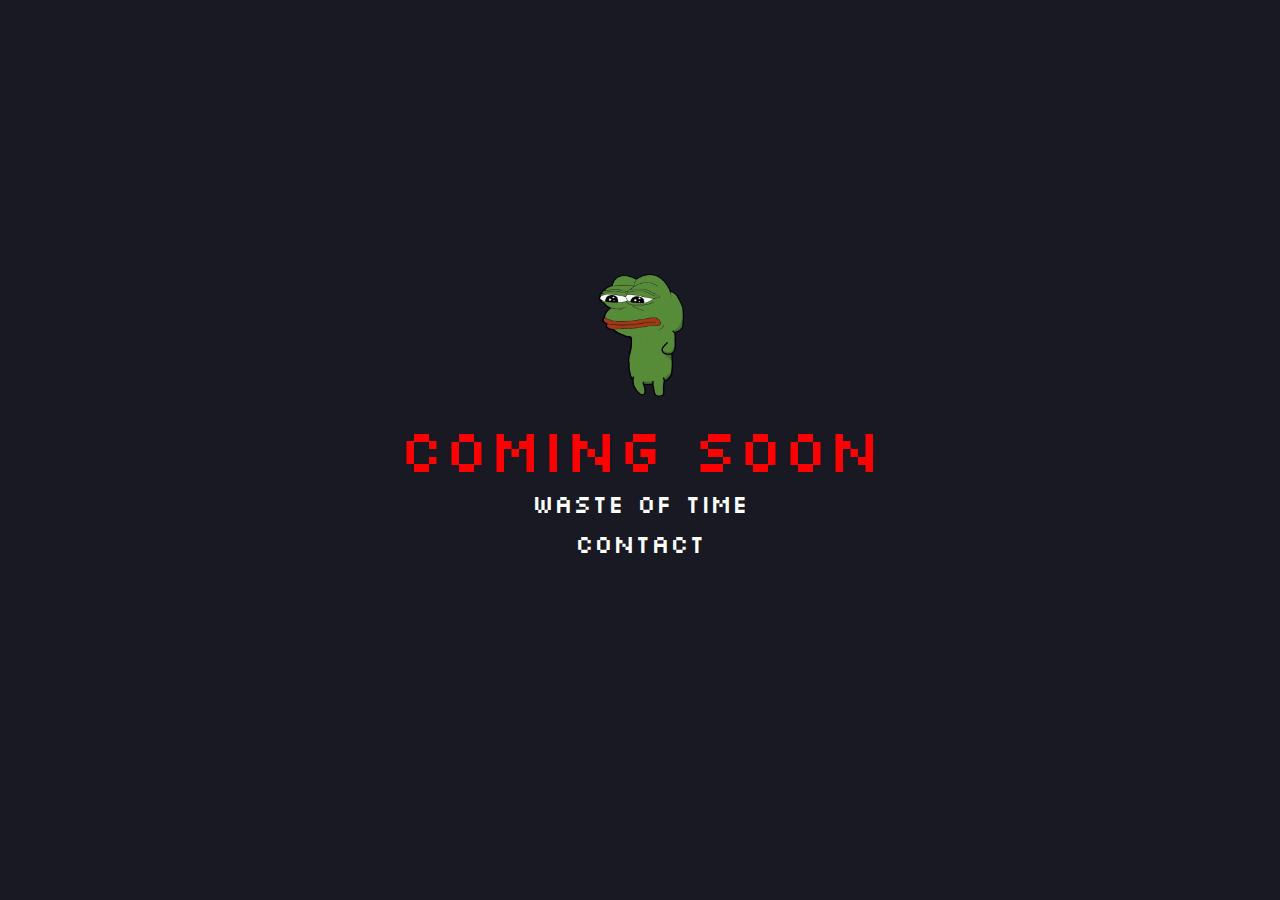
<file: index.html>
<!DOCTYPE html>
<html lang="en">
  <head>
    <title>HOMEPAGE</title>
    <link rel="stylesheet" href="styles/index.css" />
    <link rel="icon" href="assets/images/favicon.png" />
    <script src="js/index.js" defer></script>
    <script src="smtp.js"></script>
  </head>
  <body>
    <div class="main">
      <img src="assets/images/favicon.gif" alt="pepega" />
      <div class="main_text">COMING SOON</div>
      <a class="link-a" href="clicker.html"><div>WASTE OF TIME</div></a>
      <a class="link-b" href="contact.html"><div>CONTACT</div></a>
    </div>
  </body>
</html>
</file>
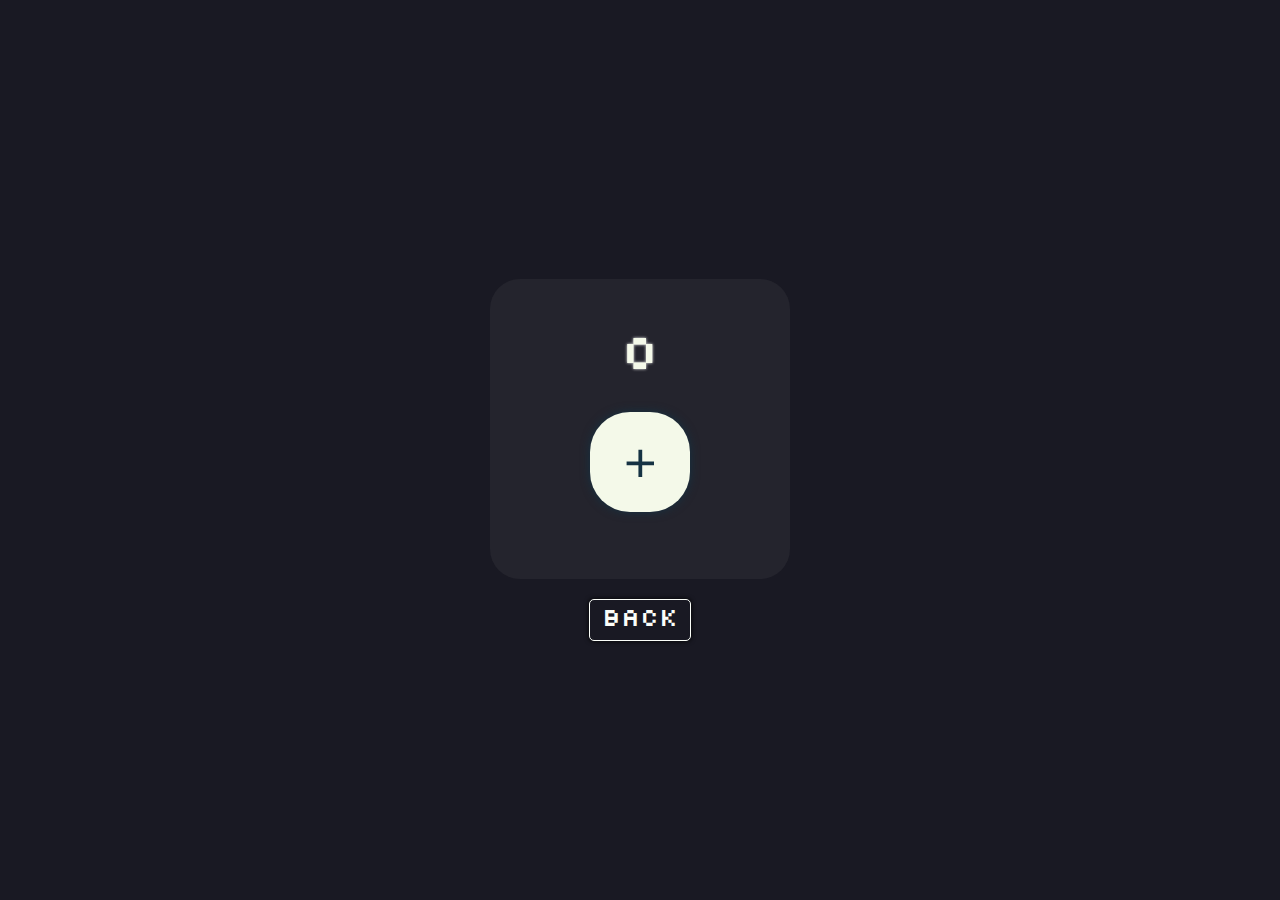
<file: clicker.html>
<!DOCTYPE html>
<html lang="en">
  <head>
    <meta charset="UTF-8" />
    <title>Document</title>
    <script src="js/clicker.js" defer></script>
    <link rel="stylesheet" href="styles/clicker.css" />
    <meta name="viewport" content="width=device-width, initial-scale=1.0, maximum-scale=1, user-scalable=no">

  </head>
  <body>
    <div class="body3">
      <div class="table3">
        <div class="number">0</div>
        <div class="btn-clicker" onclick="plusone()">+</div>
      </div>
      <a class="clicker-back-btn" href="index.html">
        <div>BACK</div>
      </a>
    </div>
  </body>
</html>
</file>
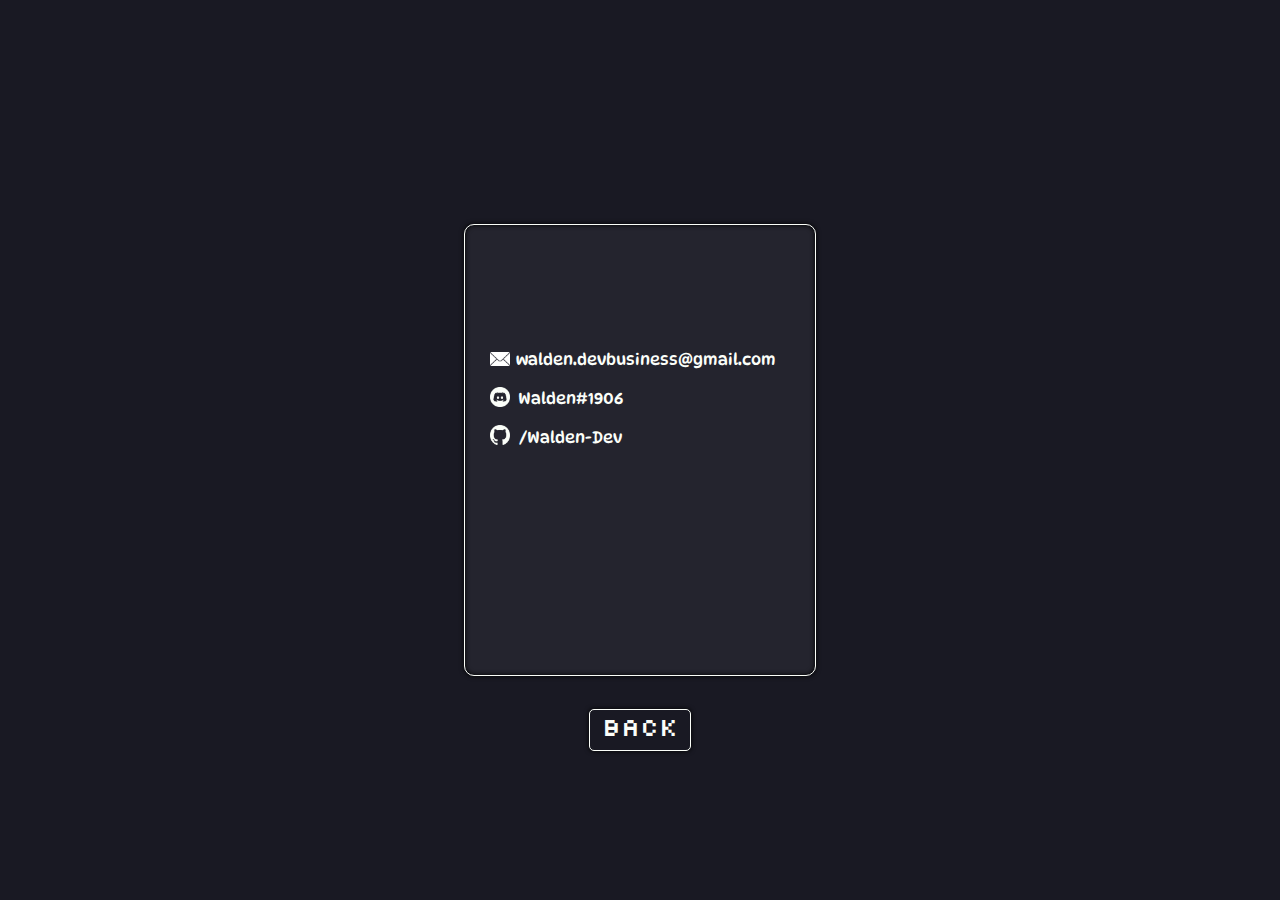
<file: contact.html>
<!DOCTYPE html>
<html lang="en">
  <head>
    <meta charset="UTF-8" />
    <link rel="stylesheet" href="styles/contact.css" />
    <title>Contact</title>
  </head>
  <body>
    <div class="main2">
      <div class="inner"></div>
      <div class="ram"></div>
      <div class="textall">
        <span class="text1">walden.devbusiness@gmail.com</span>
        <span class="text2">Walden#1906</span>
        <span class="text3">/Walden-Dev</span>
      </div>
      <a class="mailbox" href="mailto:walden.devbusiness@gmail.com">
        <img class="mailboximg" src="assets/images/mail.png" alt="send me mail"/>
      </a>
      <img class="discordico" src="assets/images/discord.png" alt="my discord">
      <a class="githubico" href="https://github.com/Walden-Dev"><img class="githubimg" src="assets/images/github.png" alt="check my github"></a>
      <a class="contact-back-link" href="index.html">
        <div>BACK</div>
      </a>
    </div>
  </body>
</html>
</file>
<file: styles/index.css>
@import url("https://fonts.googleapis.com/css2?family=Silkscreen&display=swap");

* {
  margin: 0;
  padding: 0;
}

body {
  cursor: cell;
  background-color: #191923;
}
a {
  text-decoration: none;
}

/* INDEX */

.main {
  user-select: none;
  display: flex;
  justify-content: center;
  align-items: center;
  flex-direction: column;
  min-height: 90vh;
  font-family: "Silkscreen", cursive;
}

.main_text {
  color: #fbfef9;
  font-size: 60px;
}

/* PEPE GIF */

img {
  width: 200px;
  pointer-events: none;
}

/* CLICKER BUTTON */

.link-a div {
  position: relative;
  color: #fbfef9;
  transition: all 0.3s linear;
  border-radius: 20px;
  font-size: 25px;
  width: 250px;
  text-align: center;
}
.link-a div:hover {
  color: #191923;
  background-color: #fbfef9;
}

/* CONTACT BUTTON */

.link-b {
  position: relative;
  top: 8px;
}

.link-b div {
  position: relative;
  color: #fbfef9;
  transition: all 0.3s linear;
  border-radius: 20px;
  font-size: 25px;
  width: 150px;
  text-align: center;
}
.link-b div:hover {
  color: #191923;
  background-color: #fbfef9;
}
</file>
<file: styles/clicker.css>
@import url("https://fonts.googleapis.com/css2?family=Silkscreen&display=swap");
@import url("https://fonts.googleapis.com/css2?family=DynaPuff&display=swap");
@import url('https://fonts.googleapis.com/css2?family=Manrope:wght@800&display=swap');

body
{
    background-color: #191923;
}

*
{
    padding: 0;
    margin: 0;
    font-family: "Silkscreen", cursive;
}
a {
    text-decoration: none;
  }

.body3
{
    display: flex;
    flex-direction: column;
    justify-content: center;
    align-items: center;
    min-height: 100vh;
}

.table3
{
    display: absolute;
    display: flex;
    flex-direction: column;
    justify-content: center;
    align-items: center;
    width: 300px;
    height: 300px;
    background-color: #24242d;
    border-radius: 30px;
}

.number
{
    position: relative;
    color: #F4F9E9;
    font-size: 50px;
    top: -30px;
    text-shadow: 0px 0px 3px white;
}

.btn-clicker
{
    position: relative;
    background-color: #F4F9E9;
    width: 100px;
    height: 100px;
    border-radius: 40px;
    border: 0px solid transparent;
    font-size: 60px;
    display: flex;
    align-items: center;
    justify-content: center;
    color: #153243;
    transition: all 0.2s ;
    user-select: none;
    box-shadow: 0px 0px 10px 0px;
    transition: all 1s linear;
    font-family: 'Manrope';
}

.btn-clicker:active
{
    scale: 0.82;
    box-shadow: 0px 0px 30px 0px white;
    transition: none;

}

.clicker-back-btn
{
    position: relative;
    top: 20px;
}

.clicker-back-btn div
{
    position: relative;
    color: #fbfef9;
    border: 1px solid #fbfef9;
    border-radius: 5px;
    transition: all 0.3s linear;
    text-align: center;
    width: 100px;
    height: 40px;
    font-size: 25px;
    box-shadow: 0px 0px 5px 0px black;
}

.clicker-back-btn div:hover
{
    color: #191923;
    background-color: #fbfef9;
    box-shadow: 0px 0px 3px 0px white;
}
</file>
<file: styles/contact.css>
@import url("https://fonts.googleapis.com/css2?family=Silkscreen&display=swap");
@import url("https://fonts.googleapis.com/css2?family=DynaPuff&display=swap");
@import url("https://fonts.googleapis.com/css2?family=Manrope:wght@800&display=swap");

* {
  margin: 0;
  padding: 0;
}
a {
  text-decoration: none;
}

.main2 {
  background-color: #191923;
  display: flex;
  flex-direction: column;
  justify-content: center;
  align-items: center;
  min-height: 100vh;
}

.inner {
  position: absolute;
  width: 350px;
  height: 450px;
  flex-direction: column;
  display: flex;
  align-items: center;
  justify-content: center;
  background-color: #fbfef9;
  opacity: 0.05;
  border-radius: 10px;
}
.ram {
  position: absolute;
  width: 350px;
  height: 450px;
  flex-direction: column;
  display: flex;
  align-items: center;
  justify-content: center;
  background-color: transparent;
  border: 1px solid #fbfef9;
  border-radius: 10px;
  box-shadow: inset 0px 0px 5px 0px black, 0px 0px 5px 0px black;
}
.mailbox {
  width: 20px;
  position: relative;
  top: -75px;
  left: -140px;
}

.mailboximg {
  position: relative;
  width: 100%;
  height: 100%;
}

.discordico {
  position: relative;
  width: 20px;
  left: -140px;
  top: -58px;
}

.githubico {
  width: 20px;
  position: relative;
  top: -40px;
  left: -140px;
}

.githubimg {
  position: relative;
  width: 100%;
  height: 100%;
}

.textall {
  cursor: text;
  position: relative;
  display: flex;
  flex-direction: column;
  justify-content: center;
  align-items: center;
  color: #fbfef9;
  font-family: "DynaPuff", cursive;
  left: -70px;
}

.text1 {
  position: relative;
  left: 76px;
  top: -20px;
}

.text3 {
  position: relative;
  top: 20px;
}


.contact-back-link
{position: relative;
  top: 220px;
}

.contact-back-link div 
{
  color: #fbfef9;
  font-family: "Silkscreen", cursive;
  border: 1px solid #fbfef9;
  border-radius: 5px;
  transition: all 0.3s linear;
  text-align: center;
  width: 100px;
  height: 40px;
  font-size: 25px;
  box-shadow: 0px 0px 5px 0px black;
}

.contact-back-link div:hover
{
  background-color: #fbfef9;
  color: #191923;
}
</file>
